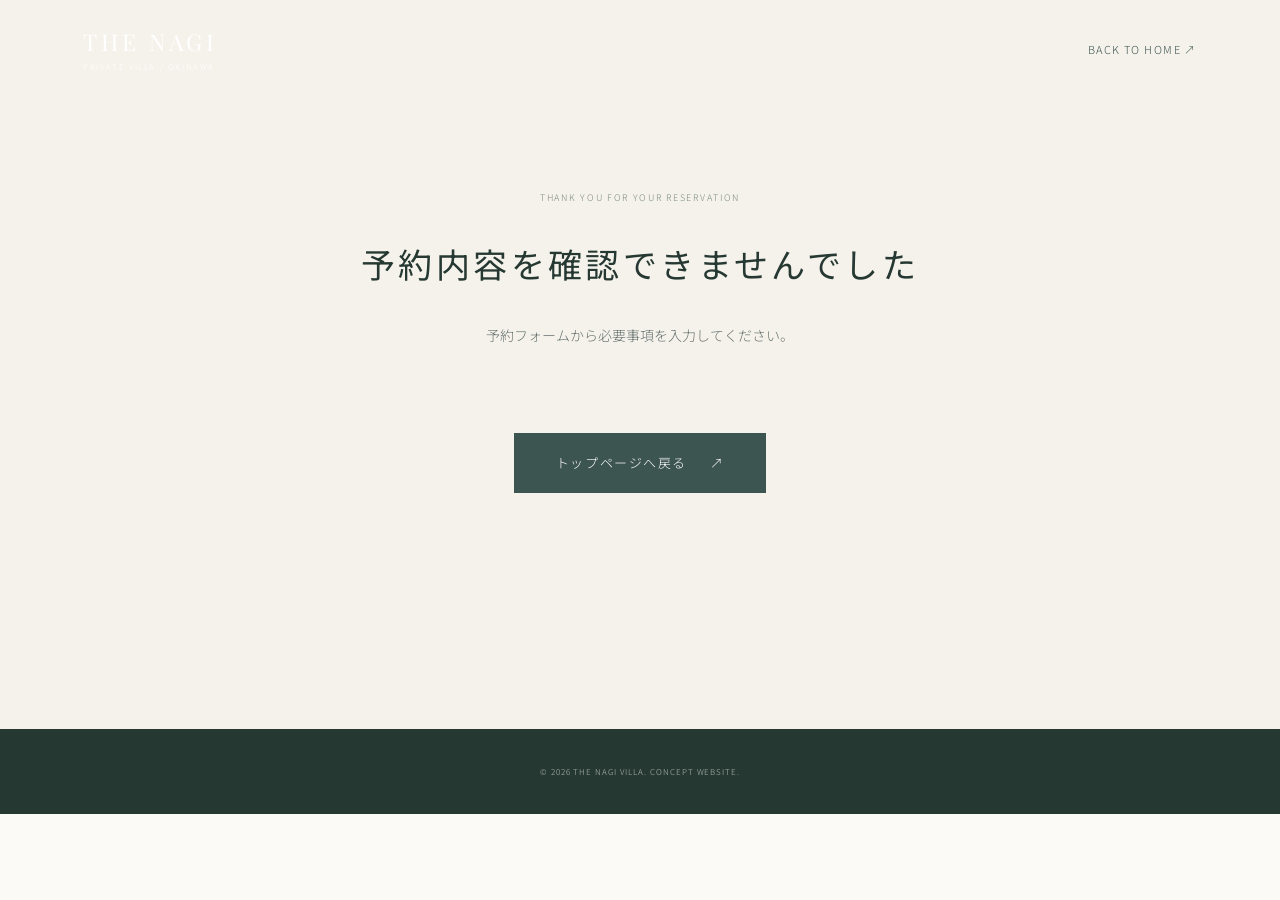
<file: thanks.html>
<!DOCTYPE html>
<html lang="ja">
<head>
  <meta charset="UTF-8">
  <meta name="viewport" content="width=device-width, initial-scale=1.0">
  <title>ご予約ありがとうございます | THE NAGI VILLA</title>
  <link rel="preconnect" href="https://fonts.googleapis.com">
  <link rel="preconnect" href="https://fonts.gstatic.com" crossorigin>
  <link href="https://fonts.googleapis.com/css2?family=Noto+Sans+JP:wght@300;400;500&family=Playfair+Display:wght@400;500&display=swap" rel="stylesheet">
  <link rel="stylesheet" href="css/style.css">
  <script src="js/thanks.js" defer></script>
</head>
<body>
  <header class="site-header thanks-header">
    <a class="logo" href="index.html" aria-label="THE NAGI VILLA ホーム">
      <span class="logo-main">THE NAGI</span>
      <span class="logo-sub">PRIVATE VILLA / OKINAWA</span>
    </a>
    <a class="thanks-header-link" href="index.html">BACK TO HOME ↗</a>
  </header>
  <main class="thanks-main">
    <section class="thanks-container" aria-labelledby="thanks-title">
      <p class="eyebrow">THANK YOU FOR YOUR RESERVATION</p>
      <div id="thanks-success" hidden>
        <div class="thanks-symbol" aria-hidden="true">✓</div>
        <h1 id="thanks-title">ご予約ありがとうございます</h1>
        <p class="thanks-lead">ご入力いただいたご予約内容をご確認ください。</p>
        <div class="thanks-details">
          <h2>RESERVATION DETAILS <span>ご予約内容</span></h2>
          <dl id="reservation-details"></dl>
        </div>
        <p class="thanks-note">※こちらは学習用のデモサイトです。実際の予約は成立しておらず、情報の送信・サーバー保存も行われていません。</p>
      </div>
      <div id="thanks-empty" hidden>
        <h1 id="empty-title">予約内容を確認できませんでした</h1>
        <p class="thanks-lead">予約フォームから必要事項を入力してください。</p>
      </div>
      <a class="thanks-back" href="index.html">トップページへ戻る <span aria-hidden="true">↗</span></a>
    </section>
  </main>
  <footer class="site-footer thanks-footer"><p>© 2026 THE NAGI VILLA. CONCEPT WEBSITE.</p></footer>
</body>
</html>
</file>
<file: css/style.css>
@charset "UTF-8";

:root {
  --ink: #263832;
  --muted: #777e75;
  --sand: #f4f1e9;
  --paper: #fbfaf7;
  --line: #dedbd1;
  --green: #40594d;
  --serif: "Playfair Display", Georgia, serif;
  --sans: "Noto Sans JP", sans-serif;
}

* {
  box-sizing: border-box;
}

html {
  scroll-behavior: smooth;
}

body {
  margin: 0;
  color: var(--ink);
  background: var(--paper);
  font-family: var(--sans);
  font-weight: 300;
  line-height: 1.9;
}

a {
  color: inherit;
  text-decoration: none;
}

img {
  display: block;
  width: 100%;
  height: 100%;
  object-fit: cover;
}

button {
  font: inherit;
}

.site-header {
  position: absolute;
  z-index: 10;
  top: 0;
  left: 0;
  display: flex;
  align-items: center;
  justify-content: space-between;
  width: 100%;
  padding: 28px 6.5%;
  color: #fff;
}

.logo {
  display: inline-flex;
  flex-direction: column;
  line-height: 1.2;
}

.logo-main {
  font-family: var(--serif);
  font-size: 23px;
  letter-spacing: .16em;
}

.logo-sub {
  margin-top: 6px;
  font-size: 8px;
  letter-spacing: .2em;
}

.global-nav {
  display: flex;
  align-items: center;
  gap: 35px;
}

.global-nav a {
  font-size: 9px;
  letter-spacing: .17em;
}

.global-nav a:not(.nav-reserve) {
  transition: opacity .25s;
}

.global-nav a:not(.nav-reserve):hover {
  opacity: .65;
}

.nav-reserve {
  padding: 10px 19px;
  border: 1px solid rgba(255, 255, 255, .7);
}

.menu-toggle {
  display: none;
}

.hero {
  position: relative;
  display: flex;
  align-items: center;
  min-height: 760px;
  height: 100svh;
  max-height: 1000px;
  overflow: hidden;
  color: #fff;
  background: #607c7c;
}

.hero-image,
.stay-image {
  position: absolute;
  inset: 0;
  background-size: cover;
  background-position: center;
}

.hero-image {
  background-image: linear-gradient(90deg, rgba(20, 39, 39, .43), rgba(20, 39, 39, .04) 75%),
    url("https://images.unsplash.com/photo-1500375592092-40eb2168fd21?auto=format&fit=crop&w=2200&q=90");
  transform: scale(1.02);
}

.hero-content {
  position: relative;
  z-index: 1;
  width: min(760px, 80%);
  margin: 70px 0 0 12%;
}

.eyebrow {
  margin: 0 0 18px;
  color: var(--muted);
  font-size: 9px;
  letter-spacing: .23em;
}

.hero-eyebrow {
  color: rgba(255, 255, 255, .8);
}

.hero h1 {
  margin: 0;
  font: 400 clamp(48px, 7.2vw, 94px)/1.13 var(--serif);
  letter-spacing: -.025em;
}

.hero-copy {
  margin-top: 28px;
  font-size: 13px;
  letter-spacing: .12em;
}

.scroll-link {
  position: absolute;
  bottom: 46px;
  left: 6.5%;
  display: flex;
  align-items: center;
  gap: 15px;
  font: 9px var(--serif);
  letter-spacing: .18em;
}

.scroll-link i {
  display: block;
  width: 65px;
  height: 1px;
  background: rgba(255, 255, 255, .8);
}

.hero-location {
  position: absolute;
  right: 6.5%;
  bottom: 36px;
  font-size: 8px;
  letter-spacing: .2em;
}

.section {
  padding: 145px 12%;
}

.section-heading h2,
.stay h2 {
  margin: 0;
  font: 400 clamp(38px, 5vw, 62px)/1.2 var(--serif);
  letter-spacing: -.025em;
}

.concept-grid {
  display: grid;
  grid-template-columns: .85fr 1.15fr;
  gap: 10%;
  align-items: center;
  margin-top: 65px;
}

.concept-copy {
  max-width: 440px;
}

.lead {
  margin: 0 0 30px;
  font-size: 20px;
  line-height: 1.9;
  letter-spacing: .08em;
}

.concept-copy>p:not(.lead),
.access-grid>div>p {
  color: #69736c;
  font-size: 12px;
  line-height: 2.3;
}

.text-link,
.light-link {
  display: inline-flex;
  align-items: center;
  gap: 25px;
  margin-top: 25px;
  padding-bottom: 9px;
  border-bottom: 1px solid currentColor;
  font-size: 9px;
  letter-spacing: .16em;
}

.text-link span,
.light-link span {
  font-size: 14px;
}

.concept-photo {
  margin: 0;
}

.concept-photo img {
  height: 530px;
}

.concept-photo figcaption {
  margin-top: 12px;
  color: var(--muted);
  font: italic 11px var(--serif);
}

.rooms {
  background: var(--sand);
}

.section-heading-center {
  text-align: center;
}

.section-intro {
  margin: 18px 0 0;
  color: #737b73;
  font-size: 12px;
}

.room-list {
  display: grid;
  gap: 90px;
  max-width: 1120px;
  margin: 80px auto 0;
}

.room-card {
  display: grid;
  grid-template-columns: 1.15fr .85fr;
  align-items: center;
  gap: 8%;
}

.room-card-reverse {
  grid-template-columns: .85fr 1.15fr;
}

.room-card-reverse .room-image {
  order: 2;
}

.room-image {
  position: relative;
  height: 420px;
  overflow: hidden;
}

.room-image img {
  display: block;
  width: 100%;
  height: 100%;
  object-fit: cover;
  object-position: center;
}

.room-number {
  position: absolute;
  right: 18px;
  bottom: 12px;
  color: #fff;
  font: 52px var(--serif);
  line-height: 1;
  z-index: 1;
}

.room-card-reverse .room-number {
  right: auto;
  left: 18px;
}

.room-info {
  padding: 20px 0;
}

.room-info .eyebrow {
  margin-bottom: 10px;
}

.room-info h3 {
  margin: 0;
  font: 400 34px var(--serif);
  letter-spacing: .08em;
}

.room-jp {
  margin: 4px 0 22px;
  color: var(--muted);
  font-size: 10px;
  letter-spacing: .16em;
}

.room-info>p:not(.eyebrow):not(.room-jp) {
  color: #69736c;
  font-size: 12px;
  line-height: 2.2;
}

.room-spec {
  display: flex;
  flex-wrap: wrap;
  gap: 8px 15px;
  margin: 25px 0 0;
  padding: 0;
  list-style: none;
  color: #777e75;
  font-size: 9px;
}

.room-spec li {
  padding-right: 15px;
  border-right: 1px solid #c9c8bd;
}

.room-spec li:last-child {
  border: 0;
}

.notice {
  margin: 70px 0 0;
  color: #85877f;
  text-align: center;
  font-size: 9px;
}

.stay {
  position: relative;
  display: flex;
  align-items: center;
  min-height: 650px;
  color: #fff;
  overflow: hidden;
}

.stay-image {
  background-image: linear-gradient(90deg, rgba(25, 45, 42, .72), rgba(25, 45, 42, .15)),
    url("https://images.unsplash.com/photo-1571896349842-33c89424de2d?auto=format&fit=crop&w=2200&q=85");
  background-position: center 55%;
}

.stay-content {
  position: relative;
  width: min(560px, 75%);
  margin-left: 12%;
  padding: 100px 0;
}

.stay-content .eyebrow {
  color: rgba(255, 255, 255, .7);
}

.stay h2 {
  font-size: clamp(42px, 5.5vw, 68px);
}

.stay-content>p:not(.eyebrow) {
  max-width: 420px;
  margin-top: 28px;
  color: rgba(255, 255, 255, .85);
  font-size: 12px;
  line-height: 2.2;
}

.light-link {
  margin-top: 28px;
}

.access-grid {
  display: grid;
  grid-template-columns: .9fr 1.1fr;
  gap: 10%;
  margin-top: 60px;
}

.access-grid .lead {
  font-size: 19px;
}

.address {
  margin-top: 30px;
  color: var(--ink) !important;
  letter-spacing: .04em;
}

.closing {
  padding: 110px 20px;
  background: #e9e9df;
  text-align: center;
}

.closing .eyebrow {
  margin-bottom: 12px;
}

.closing>p:nth-child(2) {
  margin: 0;
  font: 400 clamp(32px, 4.5vw, 54px) var(--serif);
}

.closing a {
  display: inline-block;
  margin-top: 30px;
  padding-bottom: 8px;
  border-bottom: 1px solid var(--ink);
  font-size: 9px;
  letter-spacing: .17em;
}

.closing a span {
  margin-left: 18px;
}

.site-footer {
  display: flex;
  align-items: center;
  justify-content: space-between;
  gap: 20px;
  padding: 35px 6.5%;
  background: #263832;
  color: #fff;
}

.footer-logo .logo-main {
  font-size: 18px;
}

.footer-logo .logo-sub {
  font-size: 7px;
}

.site-footer p,
.back-top {
  margin: 0;
  color: rgba(255, 255, 255, .65);
  font-size: 8px;
  letter-spacing: .12em;
}

@media (max-width: 800px) {
  .site-header {
    padding: 22px 6%;
  }

  .menu-toggle {
    display: flex;
    flex-direction: column;
    gap: 6px;
    position: relative;
    z-index: 12;
    width: 38px;
    padding: 10px 3px;
    border: 0;
    background: transparent;
  }

  .menu-toggle span {
    display: block;
    width: 30px;
    height: 1px;
    background: #fff;
    transition: transform .25s;
  }

  .menu-toggle[aria-expanded="true"] span:first-child {
    transform: translateY(3.5px) rotate(45deg);
  }

  .menu-toggle[aria-expanded="true"] span:last-child {
    transform: translateY(-3.5px) rotate(-45deg);
  }

  .global-nav {
    position: absolute;
    top: 0;
    right: 0;
    left: 0;
    display: flex;
    flex-direction: column;
    align-items: center;
    gap: 27px;
    padding: 105px 20px 40px;
    background: rgba(38, 56, 50, .97);
    opacity: 0;
    visibility: hidden;
    transform: translateY(-8px);
    transition: .25s;
  }

  .global-nav.is-open {
    opacity: 1;
    visibility: visible;
    transform: translateY(0);
  }

  .global-nav a {
    font-size: 11px;
  }

  .hero {
    min-height: 680px;
  }

  .hero-content {
    margin-left: 8%;
  }

  .hero h1 {
    font-size: clamp(48px, 12vw, 76px);
  }

  .hero-location {
    display: none;
  }

  .section {
    padding: 95px 8%;
  }

  .concept-grid,
  .access-grid {
    grid-template-columns: 1fr;
    gap: 42px;
    margin-top: 45px;
  }

  .concept-photo img {
    height: 420px;
  }

  .room-list {
    gap: 70px;
    margin-top: 55px;
  }

  .room-card,
  .room-card-reverse {
    grid-template-columns: 1fr;
    gap: 28px;
  }

  .room-card-reverse .room-image {
    order: 0;
  }

  .room-image {
    height: 380px;
  }

  .room-number,
  .room-card-reverse .room-number {
    right: 15px;
    left: auto;
    bottom: 12px;
  }

  .stay {
    min-height: 600px;
  }

  .stay-content {
    margin-left: 8%;
  }

  .site-footer {
    flex-wrap: wrap;
    padding: 30px 8%;
  }

  .site-footer p {
    order: 3;
    width: 100%;
  }
}

@media (max-width: 480px) {
  .hero {
    min-height: 620px;
  }

  .hero-content {
    width: 88%;
  }

  .hero-copy {
    font-size: 11px;
  }

  .section-heading h2 {
    font-size: 39px;
  }

  .concept-photo img {
    height: 330px;
  }

  .room-image {
    height: 290px;
  }

  .room-info h3 {
    font-size: 29px;
  }

  .stay-content {
    width: 84%;
  }

  .stay h2 {
    font-size: 43px;
  }

  .closing {
    padding: 85px 18px;
  }
}

/* Reservation form */
.reservation { background: #f5f2ec; }
.reservation-form { max-width: 760px; margin: 55px auto 0; }
.form-required-note { text-align: right; font-size: 12px; margin-bottom: 22px; }
.required-mark { color: #a76f56; }
.form-field { margin-bottom: 26px; }
.form-field label { display: block; margin-bottom: 11px; font-size: 13px; letter-spacing: .08em; }
.form-field input, .form-field select, .form-field textarea { box-sizing: border-box; width: 100%; padding: 15px 16px; border: 1px solid #d3d0c8; border-radius: 0; background: #fffdfa; color: #343a3a; font: inherit; font-size: 14px; outline-offset: 3px; }
.form-field input:focus, .form-field select:focus, .form-field textarea:focus { border-color: #7d8e87; }
.form-field textarea { resize: vertical; min-height: 130px; }
.form-field [aria-invalid="true"] { border-color: #a65345; }
.form-dates { display: grid; grid-template-columns: 1fr 1fr; gap: 22px; }
.optional-mark { color: #777; font-size: 11px; margin-left: 8px; }
.field-error { min-height: 0; margin: 6px 0 0; color: #a13f35; font-size: 12px; }
.field-error:empty { display: none; }
.character-count { text-align: right; font-size: 11px; color: #777; margin-top: 5px; }
.form-actions { text-align: center; margin-top: 32px; }
.reservation-submit { padding: 18px 45px; border: 1px solid #3d5551; background: #3d5551; color: #fff; cursor: pointer; letter-spacing: .12em; font: inherit; font-size: 13px; transition: background .2s; }
.reservation-submit:hover { background: #293d39; }
.reservation-submit span { margin-left: 20px; }
.form-feedback { text-align: center; margin-top: 22px; line-height: 1.9; font-size: 13px; }
@media (max-width: 600px) { .reservation-form { margin-top: 35px; } .form-dates { grid-template-columns: 1fr; gap: 0; } .reservation-submit { width: 100%; padding: 18px 15px; } }

/* Thanks page */
.thanks-header { position: relative; background: #f5f2ec; }
.thanks-header-link { font-size: 11px; letter-spacing: .13em; text-decoration: none; color: #3d5551; }
.thanks-main { background: #f5f2ec; min-height: 70vh; padding: 90px 20px 110px; }
.thanks-container { max-width: 760px; margin: 0 auto; text-align: center; }
.thanks-container .eyebrow { color: #7a8982; letter-spacing: .19em; }
.thanks-symbol { width: 54px; height: 54px; margin: 30px auto 24px; border: 1px solid #81968c; border-radius: 50%; display: grid; place-items: center; color: #3d5551; font-size: 22px; }
.thanks-container h1 { font-size: clamp(23px, 4vw, 34px); font-weight: 400; letter-spacing: .1em; line-height: 1.7; }
.thanks-lead { margin: 18px auto 50px; color: #66716e; font-size: 14px; line-height: 2; }
.thanks-details { background: #fffdfa; padding: 36px 45px; text-align: left; }
.thanks-details h2 { font: 22px 'Playfair Display', serif; font-weight: 400; letter-spacing: .07em; padding-bottom: 25px; border-bottom: 1px solid #dddcd5; }
.thanks-details h2 span { font: 12px 'Noto Sans JP', sans-serif; color: #66716e; margin-left: 12px; }
.thanks-detail-row { display: grid; grid-template-columns: 180px 1fr; gap: 18px; padding: 18px 0; border-bottom: 1px solid #e9e7e1; font-size: 13px; line-height: 1.9; }
.thanks-detail-row dt { color: #73817a; } .thanks-detail-row dd { margin: 0; white-space: pre-wrap; overflow-wrap: anywhere; }
.thanks-note { color: #69736f; font-size: 12px; line-height: 2; margin: 25px 0 40px; }
.thanks-back { display: inline-block; padding: 18px 42px; margin-top: 34px; background: #3d5551; color: #fff; text-decoration: none; font-size: 13px; letter-spacing: .12em; }
.thanks-back span { margin-left: 18px; } .thanks-back:hover { background: #293d39; }
.thanks-footer { justify-content: center; }
@media(max-width:600px) { .thanks-main { padding: 60px 18px 80px; } .thanks-details { padding: 25px 20px; } .thanks-details h2 span { display: block; margin: 10px 0 0; } .thanks-detail-row { grid-template-columns: 1fr; gap: 3px; } .thanks-header-link { font-size: 10px; } }
</file>
